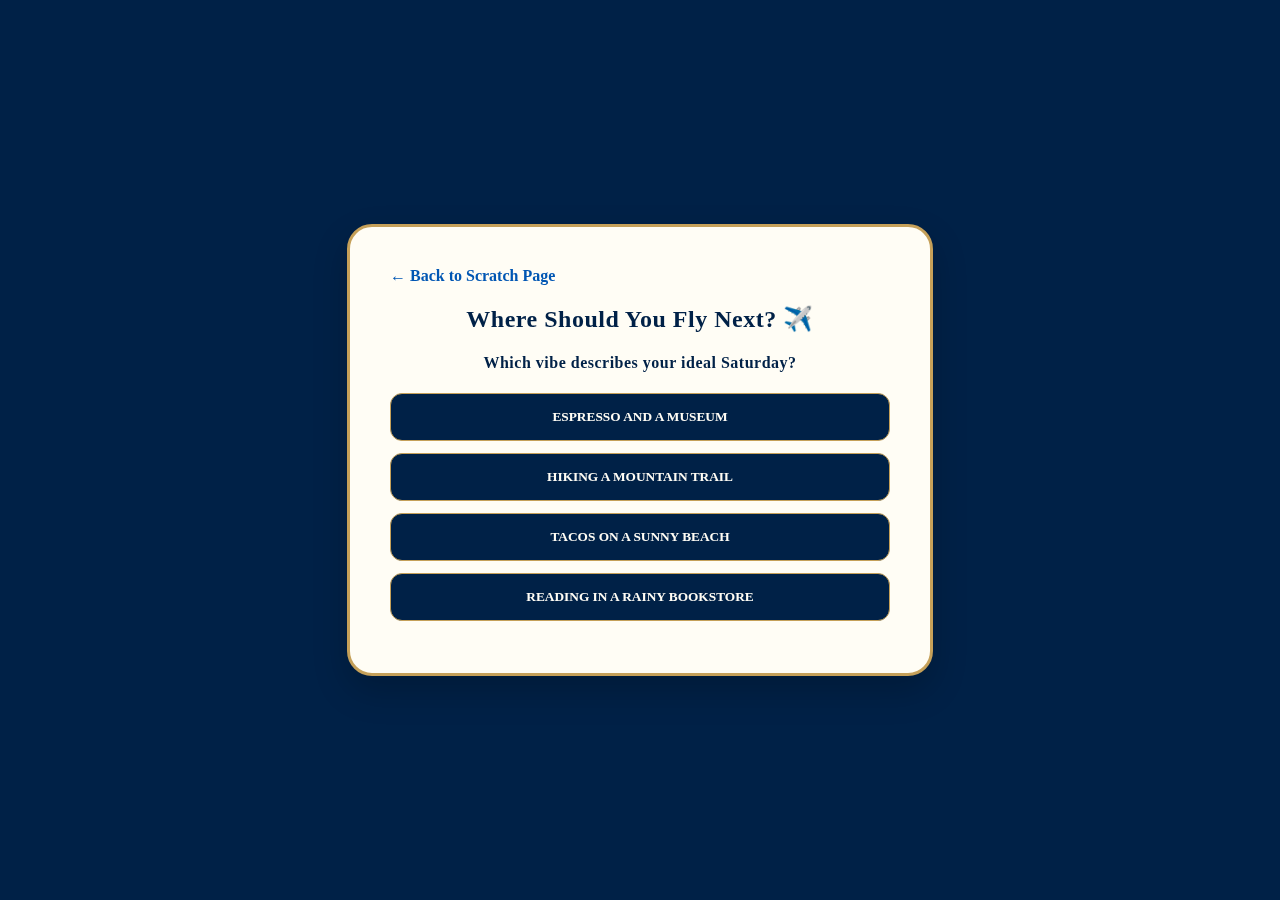
<file: app.html>
<!DOCTYPE html>
<html lang="en">
<style>
    body { 
        background: url('https://images.unsplash.com/photo-1488646953014-85cb44e25828?w=1200') no-repeat center center fixed; 
        background-size: cover;
        display: flex; 
        justify-content: center; 
        align-items: center; 
        min-height: 100vh; 
        margin: 0;
        font-family: 'Open Sans', sans-serif;
    }
    .quiz-card { 
        background: rgba(255, 255, 255, 0.9); 
        backdrop-filter: blur(10px); /* Modern blur effect */
        padding: 40px; 
        border-radius: 25px; 
        box-shadow: 0 15px 35px rgba(0,0,0,0.2); 
        text-align: center; 
        max-width: 500px; 
        width: 90%; 
        border: 1px solid rgba(255,255,255,0.3);
    }
    .btn-choice { 
        display: block; 
        width: 100%; 
        margin: 12px 0; 
        padding: 15px; 
        border: none; 
        background: #0056b3; 
        color: white;
        font-weight: bold;
        cursor: pointer; 
        border-radius: 12px; 
        transition: transform 0.2s, background 0.3s;
    }
    .btn-choice:hover { 
        background-color: #003d82; 
        transform: translateY(-2px); /* Lifts button on hover */
    }
</style>
<head>
    <meta charset="UTF-8">
    <meta name="viewport" content="width=device-width, initial-scale=1.0">
    <title>Travel Destination Quiz</title>
    <link rel="stylesheet" href="css/mystyles.css">
<style>
    body { 
        background-color: #002147; 
        display: flex; 
        justify-content: center; 
        align-items: center; 
        min-height: 100vh; 
        margin: 0;
        font-family: 'Georgia', serif; /* New softer font */
    }
    .quiz-card { 
        background: #FFFDF5; 
        padding: 40px; 
        border: 3px solid #C5A059; 
        text-align: center; 
        max-width: 500px; 
        width: 90%; 
    }
    .btn-choice { 
        display: block; 
        width: 100%; 
        margin: 12px 0; 
        padding: 15px; 
        border: 1px solid #C5A059; 
        background: #002147; 
        color: #FFFDF5;
        font-family: 'Georgia', serif;
        cursor: pointer; 
        transition: 0.3s;
    }
</style>
</head>
<body>

<div class="quiz-card">
    <nav style="text-align: left; margin-bottom: 20px;">
        <a href="scratch.html" style="text-decoration: none; color: #0056b3; font-weight: bold;">← Back to Scratch Page</a>
    </nav>

    <h2 style="color: #0056b3;">Where Should You Fly Next? ✈️</h2>
    
    <div id="quiz-box">
        <h4 id="question-text">Loading question...</h4>
        <div id="answer-buttons">
            </div>
    </div>

    <div id="result-area" style="display: none;">
        <h3 id="destination-name" style="color: #e67e22;"></h3>
        <p id="destination-desc" style="margin-bottom: 20px;"></p>
        <button onclick="resetQuiz()" style="padding: 10px 20px; background-color: #0056b3; color: white; border: none; border-radius: 5px; cursor: pointer;">Take Quiz Again</button>
    </div>
</div>

<script>
    const questions = [
        {
            question: "Which vibe describes your ideal Saturday?",
            answers: [
                { text: "Espresso and a museum", value: "Milan" },
                { text: "Hiking a mountain trail", value: "Swiss Alps" },
                { text: "Tacos on a sunny beach", value: "Bali" },
                { text: "Reading in a rainy bookstore", value: "London" }
            ]
        },
        {
            question: "This or That: Big City Lights or Quiet Countryside?",
            answers: [
                { text: "Big City Lights", value: "City" },
                { text: "Quiet Countryside", value: "Nature" }
            ]
        },
        {
            question: "What is your favorite travel 'must-have'?",
            answers: [
                { text: "Professional Camera", value: "Milan" },
                { text: "Comfortable Boots", value: "Swiss Alps" },
                { text: "A good swimsuit", value: "Bali" },
                { text: "An umbrella and a map", value: "London" }
            ]
        },
        {
            question: "Choose a snack:",
            answers: [
                { text: "Gelato", value: "Milan" },
                { text: "Chocolate", value: "Swiss Alps" },
                { text: "Fresh Pineapple", value: "Bali" },
                { text: "Tea and Scones", value: "London" }
            ]
        }
    ];

    let currentQuestionIndex = 0;
    let scores = { "Milan": 0, "Swiss Alps": 0, "Bali": 0, "London": 0 };

    function showQuestion() {
        const q = questions[currentQuestionIndex];
        document.getElementById('question-text').innerText = q.question;
        const btnContainer = document.getElementById('answer-buttons');
        btnContainer.innerHTML = '';

        q.answers.forEach(choice => {
            const btn = document.createElement('button');
            btn.innerText = choice.text;
            btn.className = "btn-choice";
            btn.onclick = () => selectAnswer(choice.value);
            btnContainer.appendChild(btn);
        });
    }

    function selectAnswer(val) {
        if (scores[val] !== undefined) scores[val]++;
        if (val === "City") { scores["Milan"]++; scores["London"]++; }
        if (val === "Nature") { scores["Swiss Alps"]++; scores["Bali"]++; }

        currentQuestionIndex++;
        if (currentQuestionIndex < questions.length) {
            showQuestion();
        } else {
            showResult();
        }
    }

    function showResult() {
        document.getElementById('quiz-box').style.display = 'none';
        const resultArea = document.getElementById('result-area');
        resultArea.style.display = 'block';
        const winner = Object.keys(scores).reduce((a, b) => scores[a] > scores[b] ? a : b);
        
        const descriptions = {
            "Milan": "You belong in Milan, Italy! Your love for high-end marketing, design, and culture makes this the perfect fit.",
            "Swiss Alps": "Your destination is the Swiss Alps! You value peace, clean air, and the thrill of a good hike.",
            "Bali": "Pack your bags for Bali! You're ready for the sun, tropical vibes, and total relaxation.",
            "London": "London is calling! You appreciate history, bookstores, and the energy of a global hub."
        };

        document.getElementById('destination-name').innerText = "Result: " + winner;
        document.getElementById('destination-desc').innerText = descriptions[winner];
    }

    function resetQuiz() {
        currentQuestionIndex = 0;
        scores = { "Milan": 0, "Swiss Alps": 0, "Bali": 0, "London": 0 };
        document.getElementById('result-area').style.display = 'none';
        document.getElementById('quiz-box').style.display = 'block';
        showQuestion();
    }

    // Start the quiz
    showQuestion();
</script>

</body>
</html>
</file>
<file: css/mystyles.css>
/* GLOBAL ELEGANCE THEME */
body, html {
    /* Georgia is softer and more modern than Times New Roman */
    font-family: 'Georgia', 'Baskerville', serif !important;
    color: #002147; 
}

/* Page-Specific Backgrounds */
.home-body {
    background-color: #FFFDF5 !important; /* Soft Cream */
}

.scratch-body {
    background-color: #EBF4FA !important; /* Pale Blue */
}

/* Typography */
h1, h2, h3, h4, .post-title, .navbar-brand, .nav-link {
    font-family: 'Georgia', serif !important;
    color: #002147 !important;
    font-weight: bold;
    letter-spacing: 0.5px; /* Adds a bit of sophisticated breathing room */
}

/* Gold Accents */
hr {
    border-top: 2px solid #C5A059 !important; /* Gold divider */
    opacity: 1;
    width: 50%;
    margin: 20px auto;
}

.section-heading {
    color: #C5A059 !important; /* Gold for main headers */
    text-transform: uppercase;
    letter-spacing: 2px;
}

/* Resume Specifics */
#resume {
    background-color: #FFFDF5;
}

.resume-main-list li {
    margin-bottom: 40px;
}

.resume-main-list h3 {
    border-bottom: 1px solid #C5A059;
    padding-bottom: 5px;
}

/* Buttons */
.btn-primary, .btn-choice {
    background-color: #002147 !important;
    border: 1px solid #C5A059 !important;
    color: #FFFDF5 !important;
    font-family: 'Georgia', serif !important; /* Matches the new soft look */
    text-transform: uppercase;
    transition: 0.3s;
}

.btn-primary:hover, .btn-choice:hover {
    background-color: #C5A059 !important; /* Switch to Gold on hover */
    color: #002147 !important;
}

/* Scratch Page Specifics */
.main-container {
    max-width: 900px;
    margin: 40px auto;
    background: #ffffff;
    padding: 50px;
    border: 2px solid #C5A059;
    box-shadow: 15px 15px 0px #002147;
    text-align: left;
}

.content-block {
    background-color: #fcfaf0;
    border-left: 5px solid #C5A059;
    padding: 20px;
    margin: 20px 0;
}
</file>
